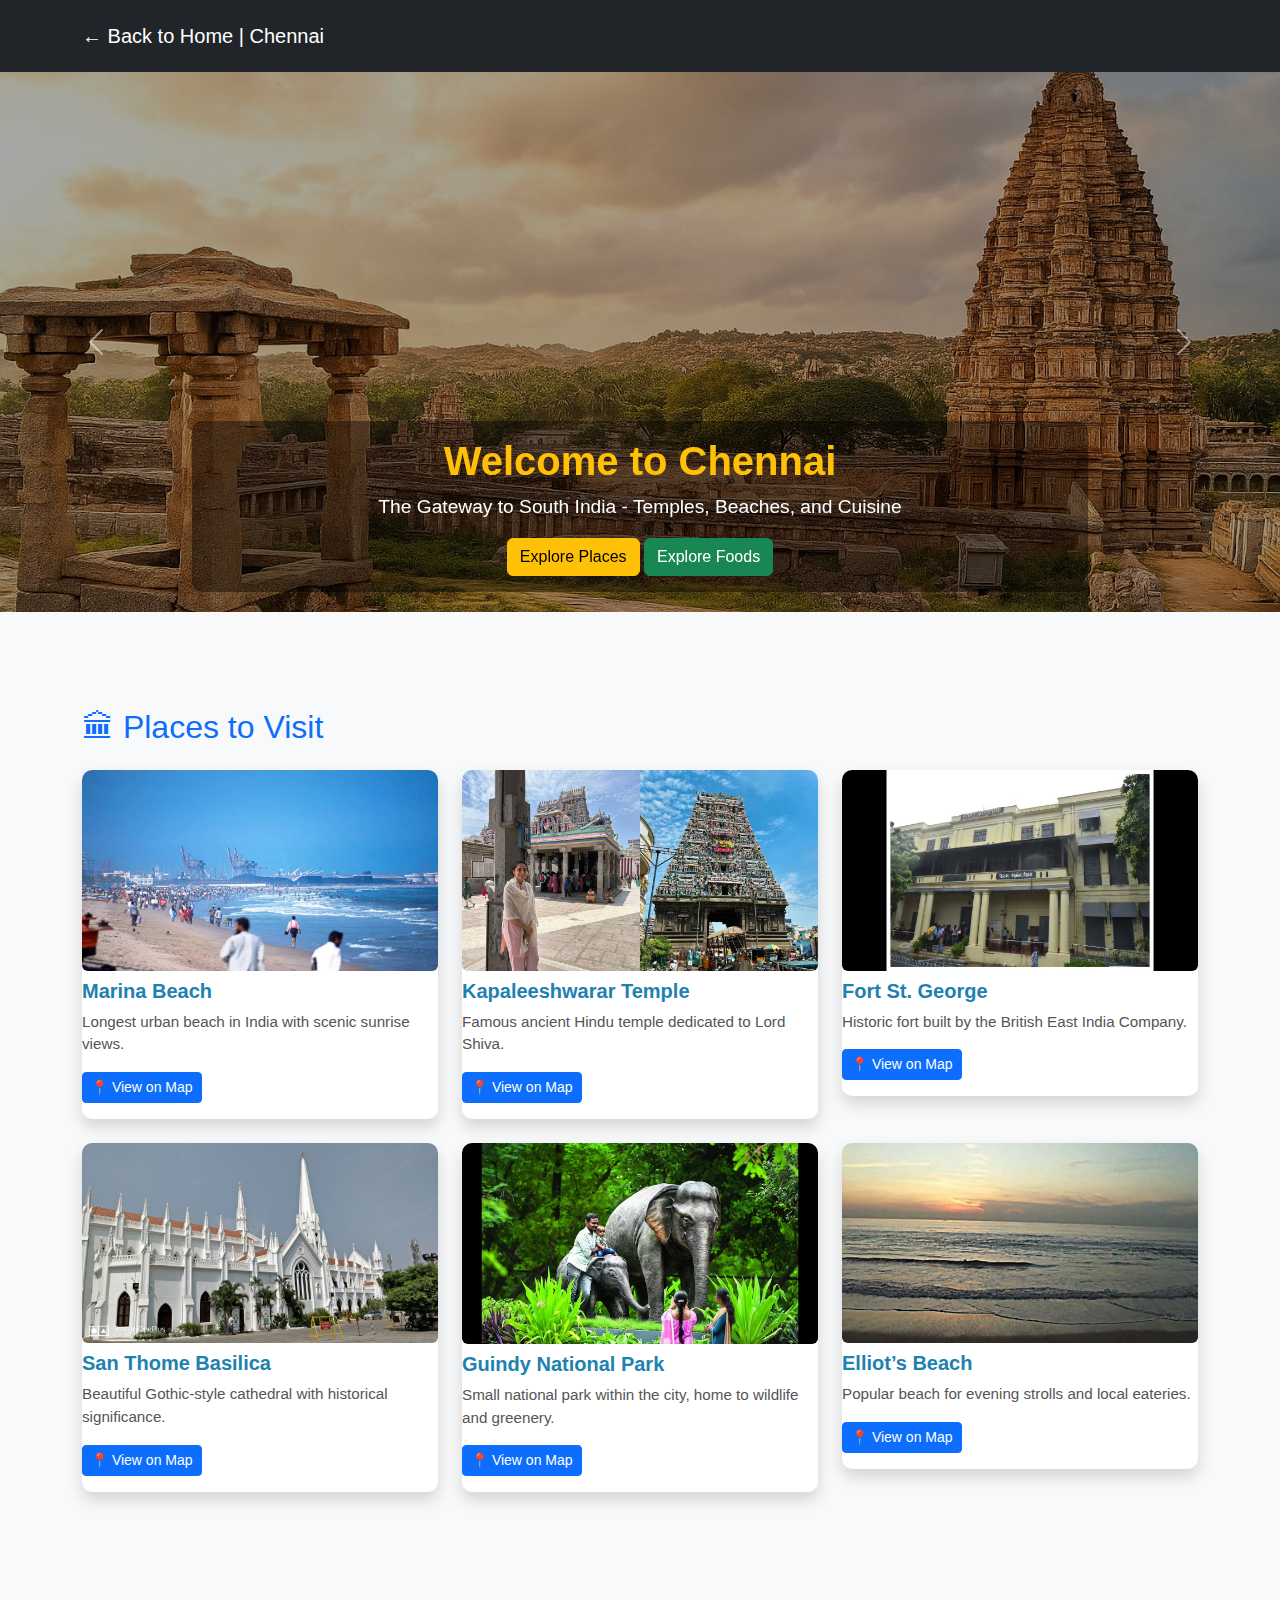
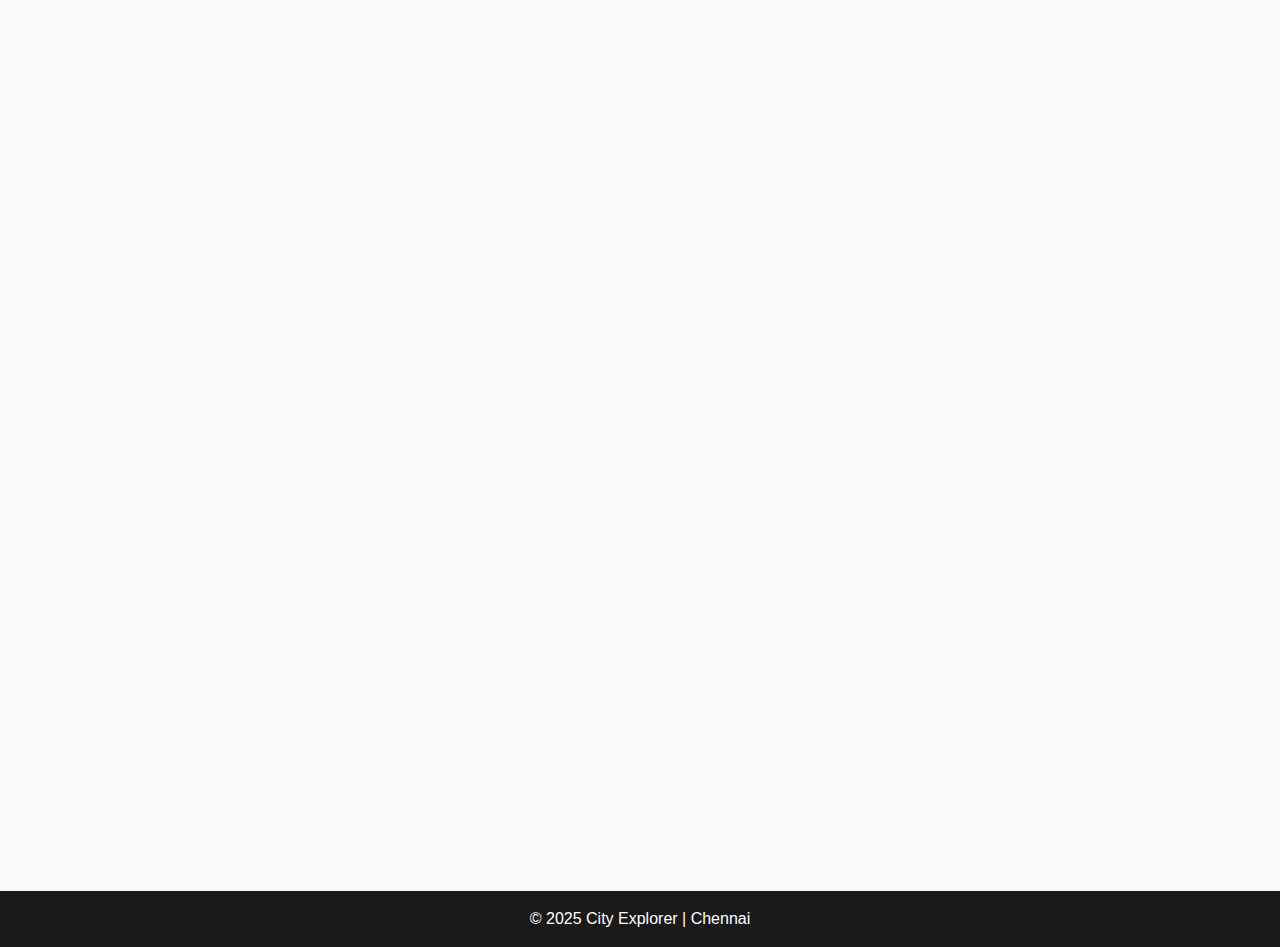
<file: tourist_guide/chennai.html>
<!DOCTYPE html>
<html lang="en">
<head>
<meta charset="UTF-8">
<meta name="viewport" content="width=device-width, initial-scale=1.0">
<title>Chennai - City Explorer</title>
<link href="https://cdn.jsdelivr.net/npm/bootstrap@5.3.3/dist/css/bootstrap.min.css" rel="stylesheet">
<link rel="stylesheet" href="css/style.css" href="./chennai.css">
</head>
<body>

<!-- Navbar -->
<nav class="navbar navbar-dark bg-dark">
  <div class="container">
    <a href="index.html" class="navbar-brand">← Back to Home | Chennai</a>
  </div>
</nav>

<!-- Hero Carousel -->
<header class="hero-carousel mb-5">
  <div id="chennaiCarousel" class="carousel slide" data-bs-ride="carousel">
    <div class="carousel-inner">
      <div class="carousel-item active">
        <img src="chennai/gatewayofsouth.jpg" class="d-block w-100" alt="Chennai Skyline">
        <div class="carousel-caption text-center">
          <h2>Welcome to Chennai</h2>
          <p>The Gateway to South India - Temples, Beaches, and Cuisine</p>
          <a href="#places" class="btn btn-warning btn-hero">Explore Places</a>
          <a href="#foods" class="btn btn-success btn-hero">Explore Foods</a>
        </div>
      </div>
      <div class="carousel-item">
        <img src="chennai/beachesatchennai.jpg" class="d-block w-100" alt="Marina Beach">
        <div class="carousel-caption text-start">
          <h2>Famous Beaches</h2>
          <p>Marina Beach, Elliot’s Beach & more!</p>
          <a href="#places" class="btn btn-warning btn-hero">View Places</a>
        </div>
      </div>
      <div class="carousel-item">
        <img src="chennai/idlidosa.jpg" class="d-block w-100" alt="South Indian Food">
        <div class="carousel-caption text-end">
          <h2>Famous Foods</h2>
          <p>Idli, Dosa, Filter Coffee & more!</p>
          <a href="#foods" class="btn btn-success btn-hero">View Foods</a>
        </div>
      </div>
    </div>
    <button class="carousel-control-prev" type="button" data-bs-target="#chennaiCarousel" data-bs-slide="prev">
      <span class="carousel-control-prev-icon"></span>
    </button>
    <button class="carousel-control-next" type="button" data-bs-target="#chennaiCarousel" data-bs-slide="next">
      <span class="carousel-control-next-icon"></span>
    </button>
  </div>
</header>

<!-- Places Section -->
<section id="places" class="container py-5">
  <h2 class="text-primary mb-4">🏛 Places to Visit</h2>
  <div class="row g-4">
    <div class="col-md-6 col-lg-4">
      <div class="place-card">
        <img src="chennai/marinabeach.jpg" alt="Marina Beach" class="img-fluid rounded">
        <h5>Marina Beach</h5>
        <p>Longest urban beach in India with scenic sunrise views.</p>
        <a href="https://maps.google.com?q=marina+beach+chennai" target="_blank" class="btn btn-sm btn-primary">📍 View on Map</a>
      </div>
    </div>
    <div class="col-md-6 col-lg-4">
      <div class="place-card">
        <img src="chennai/Kapaleeshwarar Temple.jpg" alt="Kapaleeshwarar Temple" class="img-fluid rounded">
        <h5>Kapaleeshwarar Temple</h5>
        <p>Famous ancient Hindu temple dedicated to Lord Shiva.</p>
        <a href="https://maps.google.com?q=kapaleeshwarar+temple+chennai" target="_blank" class="btn btn-sm btn-primary">📍 View on Map</a>
      </div>
    </div>
    <div class="col-md-6 col-lg-4">
      <div class="place-card">
        <img src="chennai/Fort St. George.jpg" alt="Fort St. George" class="img-fluid rounded">
        <h5>Fort St. George</h5>
        <p>Historic fort built by the British East India Company.</p>
        <a href="https://maps.google.com?q=fort+st+george+chennai" target="_blank" class="btn btn-sm btn-primary">📍 View on Map</a>
      </div>
    </div>
    <div class="col-md-6 col-lg-4">
      <div class="place-card">
        <img src="chennai/San Thome Basilica.jpg" alt="San Thome Basilica" class="img-fluid rounded">
        <h5>San Thome Basilica</h5>
        <p>Beautiful Gothic-style cathedral with historical significance.</p>
        <a href="https://maps.google.com?q=san+thome+basilica+chennai" target="_blank" class="btn btn-sm btn-primary">📍 View on Map</a>
      </div>
    </div>
    <div class="col-md-6 col-lg-4">
      <div class="place-card">
        <img src="chennai/Guindy National Park.jpg" alt="Guindy National Park" class="img-fluid rounded">
        <h5>Guindy National Park</h5>
        <p>Small national park within the city, home to wildlife and greenery.</p>
        <a href="https://maps.google.com?q=guindy+national+park+chennai" target="_blank" class="btn btn-sm btn-primary">📍 View on Map</a>
      </div>
    </div>
    <div class="col-md-6 col-lg-4">
      <div class="place-card">
        <img src="chennai/elliot.jpg" alt="Elliot’s Beach" class="img-fluid rounded">
        <h5>Elliot’s Beach</h5>
        <p>Popular beach for evening strolls and local eateries.</p>
        <a href="https://maps.google.com?q=elliots+beach+chennai" target="_blank" class="btn btn-sm btn-primary">📍 View on Map</a>
      </div>
    </div>
  </div>
</section>

<!-- Foods Section -->
<section id="foods" class="container py-5">
  <h2 class="text-success mb-4">🍲 Famous Foods</h2>
  <div class="row g-4">
    <div class="col-md-6 col-lg-4">
      <div class="food-card">
        <img src="chennai/dosa.avif" alt="Idli & Dosa" class="img-fluid rounded">
        <h5>Idli & Dosa</h5>
        <p>Soft steamed rice cakes and crispy crepes, staple breakfast items.</p>
        <p><b>Shop:</b> Murugan Idli Shop, Triplicane</p>
      </div>
    </div>
    <div class="col-md-6 col-lg-4">
      <div class="food-card">
        <img src="chennai/Filter Coffee.jpg" alt="Filter Coffee" class="img-fluid rounded">
        <h5>Filter Coffee</h5>
        <p>Rich South Indian coffee served in traditional style.</p>
        <p><b>Shop:</b> Cafe Madras, Mount Road</p>
      </div>
    </div>
    <div class="col-md-6 col-lg-4">
      <div class="food-card">
        <img src="chennai/Murukku.jpg" alt="Murukku" class="img-fluid rounded">
        <h5>Murukku</h5>
        <p>Crunchy spiral snack made from rice flour and spices.</p>
        <p><b>Shop:</b> Aasife Murukku, Triplicane</p>
      </div>
    </div>
    <div class="col-md-6 col-lg-4">
      <div class="food-card">
        <img src="chennai/Vada.webp" alt="Vada" class="img-fluid rounded">
        <h5>Vada</h5>
        <p>Fried lentil doughnut, often served with chutney and sambar.</p>
        <p><b>Shop:</b> Sangeetha Veg Restaurant, T Nagar</p>
      </div>
    </div>
    <div class="col-md-6 col-lg-4">
      <div class="food-card">
        <img src="chennai/p.jpg" alt="Pongal" class="img-fluid rounded">
        <h5>Pongal</h5>
        <p>Traditional South Indian rice and lentil dish.</p>
        <p><b>Shop:</b> Ratna Cafe, Triplicane</p>
      </div>
    </div>
    <div class="col-md-6 col-lg-4">
      <div class="food-card">
        <img src="chennai/Sundal.jpg" alt="Sundal" class="img-fluid rounded">
        <h5>Sundal</h5>
        <p>Steamed chickpeas snack popular at temples.</p>
        <p><b>Shop:</b> Marina Beach Stalls</p>
      </div>
    </div>
  </div>
</section>

<!-- Footer -->
<footer>© 2025 City Explorer | Chennai</footer>

<!-- JS -->
<script src="https://cdn.jsdelivr.net/npm/bootstrap@5.3.3/dist/js/bootstrap.bundle.min.js"></script>
<script>
// Scroll fade-in
const sections = document.querySelectorAll('section');
const observer = new IntersectionObserver((entries) => {
    entries.forEach(entry => {
        if(entry.isIntersecting){
            entry.target.style.opacity = 1;
            entry.target.style.transform = 'translateY(0)';
        }
    });
}, { threshold: 0.1 });
sections.forEach(section => observer.observe(section));
</script>

</body>
</html>
</file>
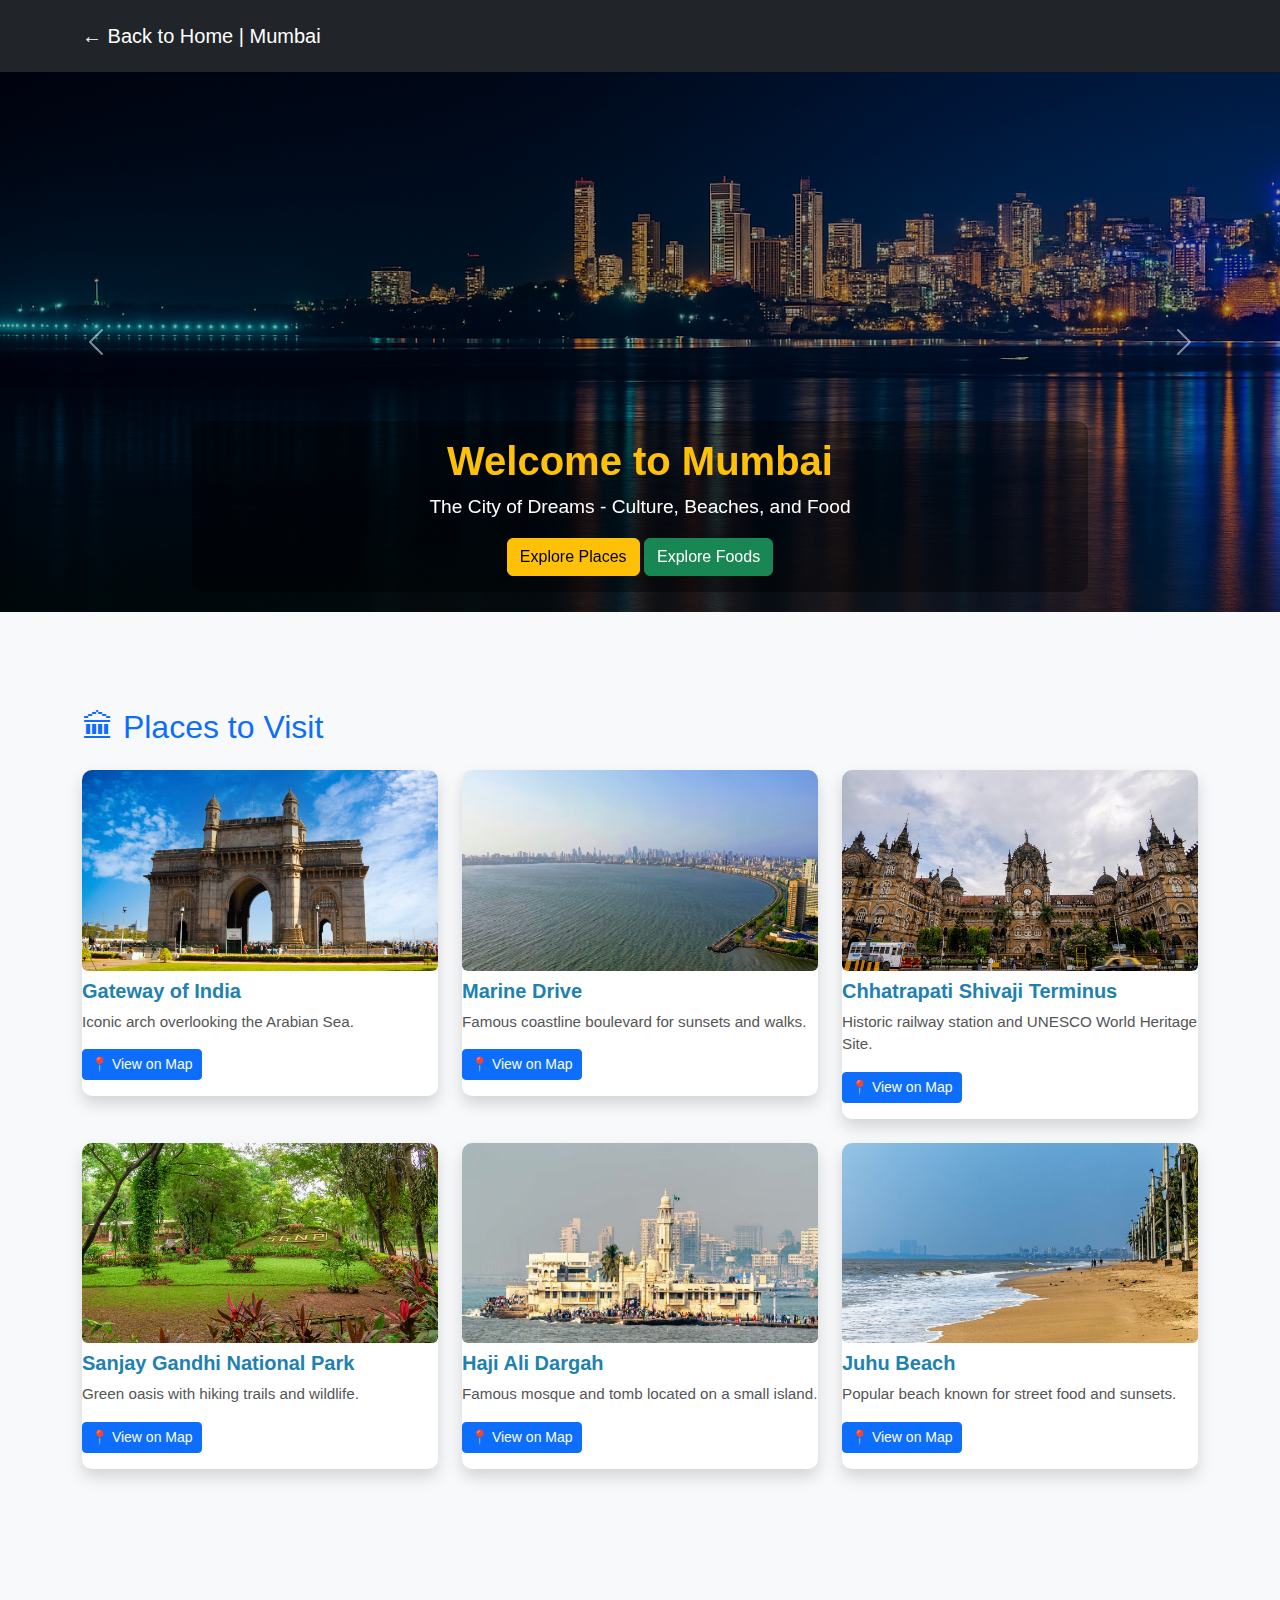
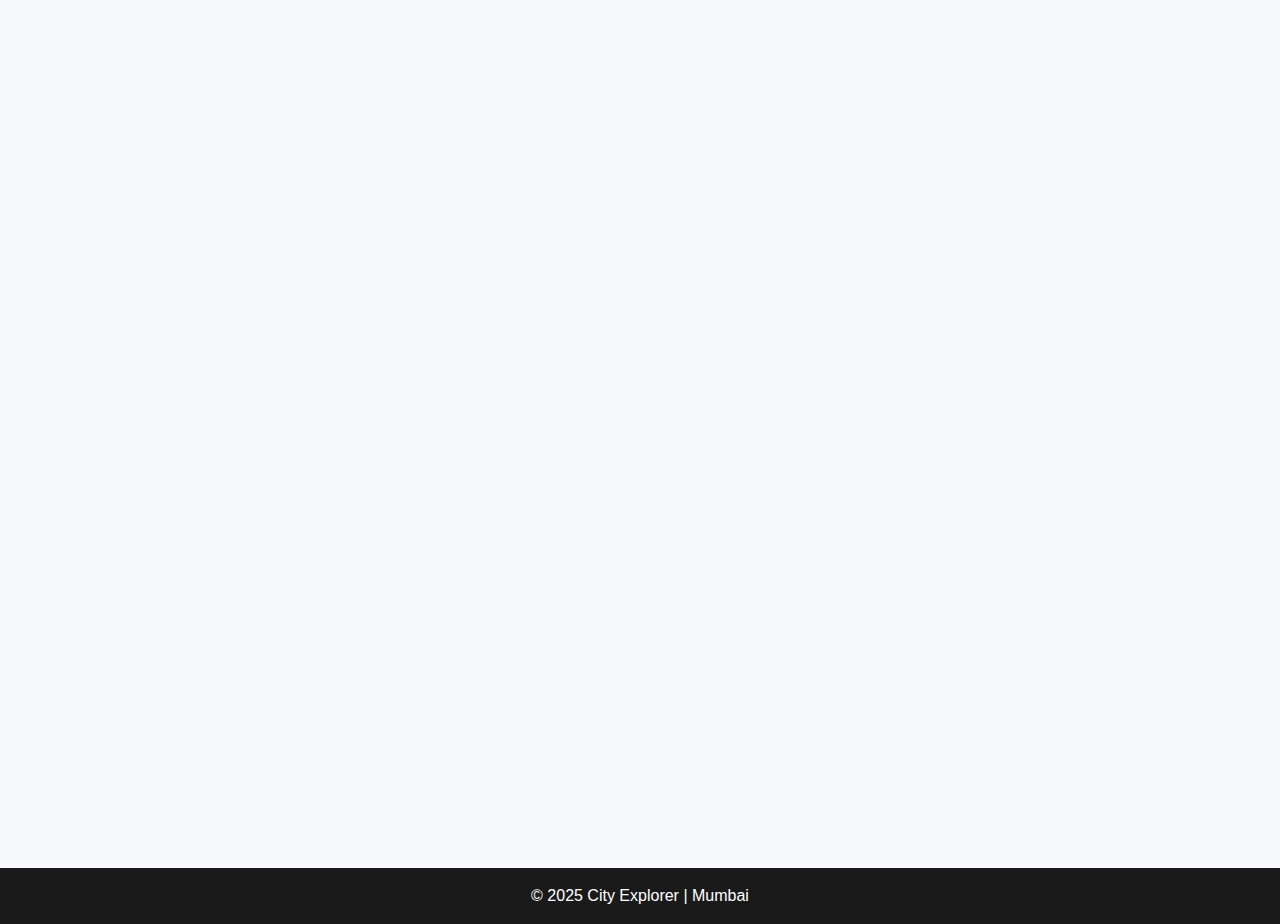
<file: tourist_guide/mumbai.html>
<!DOCTYPE html>
<html lang="en">
<head>
<meta charset="UTF-8">
<meta name="viewport" content="width=device-width, initial-scale=1.0">
<title>Mumbai - City Explorer</title>
<link href="https://cdn.jsdelivr.net/npm/bootstrap@5.3.3/dist/css/bootstrap.min.css" rel="stylesheet">
<link rel="stylesheet" href="css/style.css" href="./mumbai.css">
</head>
<body>

<!-- Navbar -->
<nav class="navbar navbar-dark bg-dark">
  <div class="container">
    <a href="index.html" class="navbar-brand">← Back to Home | Mumbai</a>
  </div>
</nav>

<!-- Hero Carousel -->
<header class="hero-carousel mb-5">
  <div id="mumbaiCarousel" class="carousel slide" data-bs-ride="carousel">
    <div class="carousel-inner">
      <div class="carousel-item active">
        <img src="mumbai/Mumbai Skylines.png" class="d-block w-100" alt="Mumbai Skyline">
        <div class="carousel-caption text-center">
          <h2>Welcome to Mumbai</h2>
          <p>The City of Dreams - Culture, Beaches, and Food</p>
          <a href="#places" class="btn btn-warning btn-hero">Explore Places</a>
          <a href="#foods" class="btn btn-success btn-hero">Explore Foods</a>
        </div>
      </div>
      <div class="carousel-item">
        <img src="mumbai/gatewayofindia.png" class="d-block w-100" alt="Gateway of India">
        <div class="carousel-caption text-start">
          <h2>Historic Monuments</h2>
          <p>Gateway of India, Chhatrapati Shivaji Terminus, Marine Drive & more!</p>
          <a href="#places" class="btn btn-warning btn-hero">View Places</a>
        </div>
      </div>
      <div class="carousel-item">
        <img src="mumbai/bhelpuri.png" class="d-block w-100" alt="Street Food">
        <div class="carousel-caption text-end">
          <h2>Famous Foods</h2>
          <p>Vada Pav, Pav Bhaji, Bhel Puri & more!</p>
          <a href="#foods" class="btn btn-success btn-hero">View Foods</a>
        </div>
      </div>
    </div>
    <button class="carousel-control-prev" type="button" data-bs-target="#mumbaiCarousel" data-bs-slide="prev">
      <span class="carousel-control-prev-icon"></span>
    </button>
    <button class="carousel-control-next" type="button" data-bs-target="#mumbaiCarousel" data-bs-slide="next">
      <span class="carousel-control-next-icon"></span>
    </button>
  </div>
</header>

<!-- Places Section -->
<section id="places" class="container py-5">
  <h2 class="text-primary mb-4">🏛 Places to Visit</h2>
  <div class="row g-4">
    <div class="col-md-6 col-lg-4">
      <div class="place-card">
        <img src="mumbai/gatewayofindia1.png" alt="Gateway of India" class="img-fluid rounded">
        <h5>Gateway of India</h5>
        <p>Iconic arch overlooking the Arabian Sea.</p>
        <a href="https://maps.google.com?q=gateway+of+india+mumbai" target="_blank" class="btn btn-sm btn-primary">📍 View on Map</a>
      </div>
    </div>
    <div class="col-md-6 col-lg-4">
      <div class="place-card">
        <img src="mumbai/Marine Drive.jpg" alt="Marine Drive" class="img-fluid rounded">
        <h5>Marine Drive</h5>
        <p>Famous coastline boulevard for sunsets and walks.</p>
        <a href="https://maps.google.com?q=marine+drive+mumbai" target="_blank" class="btn btn-sm btn-primary">📍 View on Map</a>
      </div>
    </div>
    <div class="col-md-6 col-lg-4">
      <div class="place-card">
        <img src="mumbai/chatrapatishivajiterminus.jpg" alt="Chhatrapati Shivaji Terminus" class="img-fluid rounded">
        <h5>Chhatrapati Shivaji Terminus</h5>
        <p>Historic railway station and UNESCO World Heritage Site.</p>
        <a href="https://maps.google.com?q=chhatrapati+shivaji+terminus+mumbai" target="_blank" class="btn btn-sm btn-primary">📍 View on Map</a>
      </div>
    </div>
    <div class="col-md-6 col-lg-4">
      <div class="place-card">
        <img src="mumbai/sanjaygandhinationalpark.jpg" alt="Sanjay Gandhi National Park" class="img-fluid rounded">
        <h5>Sanjay Gandhi National Park</h5>
        <p>Green oasis with hiking trails and wildlife.</p>
        <a href="https://maps.google.com?q=sanjay+grahi+national+park+mumbai" target="_blank" class="btn btn-sm btn-primary">📍 View on Map</a>
      </div>
    </div>
    <div class="col-md-6 col-lg-4">
      <div class="place-card">
        <img src="mumbai/hajialidargah.jpg" alt="Haji Ali Dargah" class="img-fluid rounded">
        <h5>Haji Ali Dargah</h5>
        <p>Famous mosque and tomb located on a small island.</p>
        <a href="https://maps.google.com?q=haji+ali+dargah+mumbai" target="_blank" class="btn btn-sm btn-primary">📍 View on Map</a>
      </div>
    </div>
    <div class="col-md-6 col-lg-4">
      <div class="place-card">
        <img src="mumbai/juhubeach.jpg" alt="Juhu Beach" class="img-fluid rounded">
        <h5>Juhu Beach</h5>
        <p>Popular beach known for street food and sunsets.</p>
        <a href="https://maps.google.com?q=juhu+beach+mumbai" target="_blank" class="btn btn-sm btn-primary">📍 View on Map</a>
      </div>
    </div>
  </div>
</section>

<!-- Foods Section -->
<section id="foods" class="container py-5">
  <h2 class="text-success mb-4">🍲 Famous Foods</h2>
  <div class="row g-4">
    <div class="col-md-6 col-lg-4">
      <div class="food-card">
        <img src="mumbai/vadapav.png" alt="Vada Pav" class="img-fluid rounded">
        <h5>Vada Pav</h5>
        <p>Spicy potato fritter in a bun, Mumbai’s street snack.</p>
        <p><b>Shop:</b> Anand Stall, Vile Parle</p>
      </div>
    </div>
    <div class="col-md-6 col-lg-4">
      <div class="food-card">
        <img src="mumbai/pavbhaji.jpg" alt="Pav Bhaji" class="img-fluid rounded">
        <h5>Pav Bhaji</h5>
        <p>Mashed vegetable curry with buttery bread.</p>
        <p><b>Shop:</b> Sardar Pav Bhaji, Tardeo</p>
      </div>
    </div>
    <div class="col-md-6 col-lg-4">
      <div class="food-card">
        <img src="mumbai/bhelpuri.png" alt="Bhel Puri" class="img-fluid rounded">
        <h5>Bhel Puri</h5>
        <p>Sweet, tangy and crunchy puffed rice snack.</p>
        <p><b>Shop:</b> Chowpatty Beach Stalls</p>
      </div>
    </div>
    <div class="col-md-6 col-lg-4">
      <div class="food-card">
        <img src="mumbai/bombaysandwitch.jpg" alt="Bombay Sandwich" class="img-fluid rounded">
        <h5>Bombay Sandwich</h5>
        <p>Layered veg sandwich with chutney and spices.</p>
        <p><b>Shop:</b> Wodehouse Road Stalls, Colaba</p>
      </div>
    </div>
    <div class="col-md-6 col-lg-4">
      <div class="food-card">
        <img src="mumbai/frankieroll.jpg" alt="Frankie Roll" class="img-fluid rounded">
        <h5>Frankie Roll</h5>
        <p>Wraps filled with spicy chicken/veg filling.</p>
        <p><b>Shop:</b> Khan’s Frankie, Mohammed Ali Road</p>
      </div>
    </div>
    <div class="col-md-6 col-lg-4">
      <div class="food-card">
        <img src="mumbai/modak.jpg" alt="Modak" class="img-fluid rounded">
        <h5>Modak</h5>
        <p>Sweet dumpling, famous during Ganesh Chaturthi.</p>
        <p><b>Shop:</b> Modak Stalls, Dadar</p>
      </div>
    </div>
  </div>
</section>

<!-- Footer -->
<footer>© 2025 City Explorer | Mumbai</footer>

<!-- JS -->
<script src="https://cdn.jsdelivr.net/npm/bootstrap@5.3.3/dist/js/bootstrap.bundle.min.js"></script>
<script>
// Scroll fade-in
const sections = document.querySelectorAll('section');
const observer = new IntersectionObserver((entries) => {
    entries.forEach(entry => {
        if(entry.isIntersecting){
            entry.target.style.opacity = 1;
            entry.target.style.transform = 'translateY(0)';
        }
    });
}, { threshold: 0.1 });
sections.forEach(section => observer.observe(section));
</script>

</body>
</html>
</file>
<file: tourist_guide/chennai.css>
.hero-carousel .carousel-item img {
    height: 60vh;
    object-fit: cover;
    transition: transform 1s ease;
}
.hero-carousel .carousel-item.active img {
    transform: scale(1.05);
}
.hero-carousel .carousel-caption {
    background: rgba(0,0,0,0.45);
    border-radius: 10px;
    padding: 1.5rem 2rem;
    animation: fadeInUp 1s ease forwards;
}
.btn-hero {
    margin-top: 1rem;
    transition: all 0.2s ease;
}
.btn-hero:hover {
    transform: translateY(-3px);
}
.place-card, .food-card {
    background-color: #fff;
    border-radius: 10px;
    overflow: hidden;
    box-shadow: 0 0.5rem 1rem rgba(0,0,0,0.15);
    transition: transform 0.3s ease, box-shadow 0.3s ease;
}
.place-card img, .food-card img {
    transition: transform 0.3s ease;
}
.place-card:hover img, .food-card:hover img {
    transform: scale(1.05);
}
.place-card:hover, .food-card:hover {
    transform: translateY(-10px);
    box-shadow: 0 1rem 2rem rgba(0,0,0,0.25);
}
section {
    opacity: 0;
    transform: translateY(50px);
    transition: opacity 1s, transform 1s;
}
</file>
<file: tourist_guide/mumbai.css>
.hero-carousel .carousel-item img {
    height: 60vh;
    object-fit: cover;
    transition: transform 1s ease;
}
.hero-carousel .carousel-item.active img {
    transform: scale(1.05);
}
.hero-carousel .carousel-caption {
    background: rgba(0,0,0,0.45);
    border-radius: 10px;
    padding: 1.5rem 2rem;
    animation: fadeInUp 1s ease forwards;
}
.btn-hero {
    margin-top: 1rem;
    transition: all 0.2s ease;
}
.btn-hero:hover {
    transform: translateY(-3px);
}
.place-card, .food-card {
    background-color: #fff;
    border-radius: 10px;
    overflow: hidden;
    box-shadow: 0 0.5rem 1rem rgba(0,0,0,0.15);
    transition: transform 0.3s ease, box-shadow 0.3s ease;
}
.place-card img, .food-card img {
    transition: transform 0.3s ease;
}
.place-card:hover img, .food-card:hover img {
    transform: scale(1.05);
}
.place-card:hover, .food-card:hover {
    transform: translateY(-10px);
    box-shadow: 0 1rem 2rem rgba(0,0,0,0.25);
}
section {
    opacity: 0;
    transform: translateY(50px);
    transition: opacity 1s, transform 1s;
}
</file>
